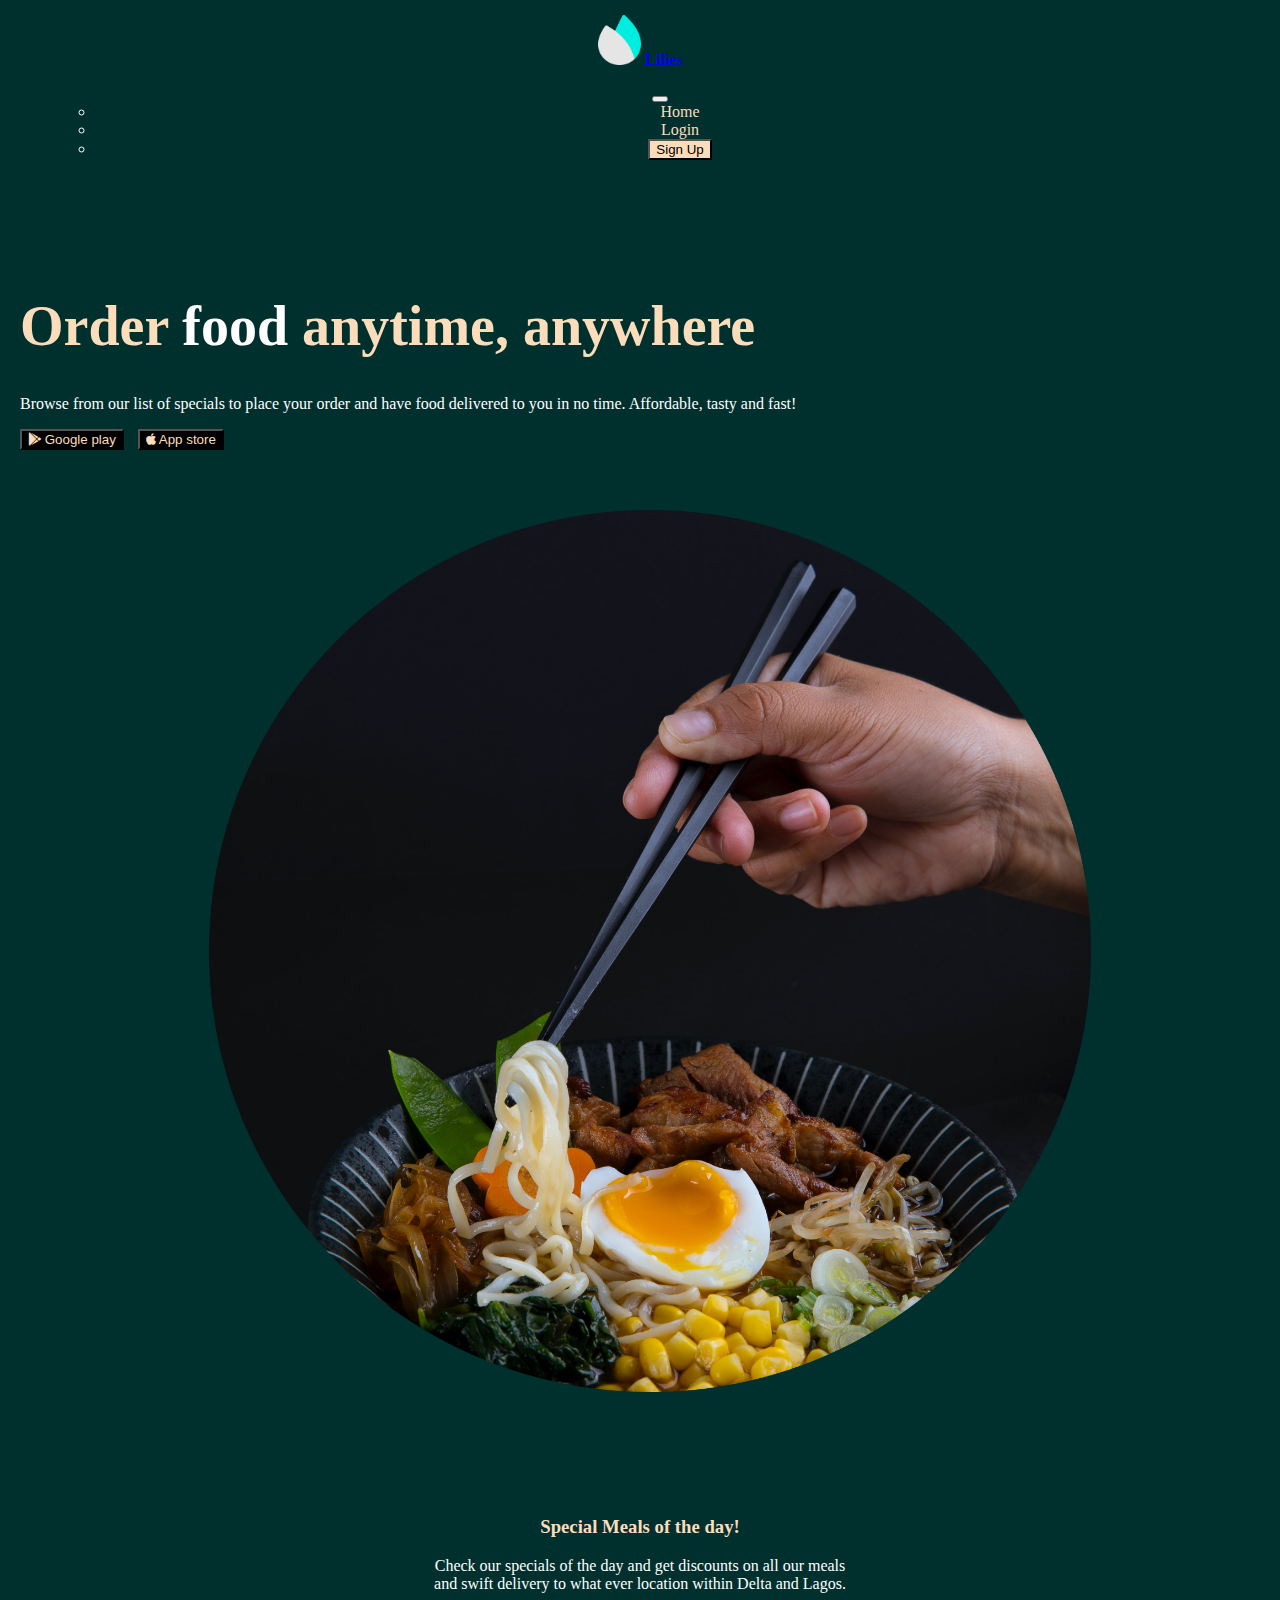
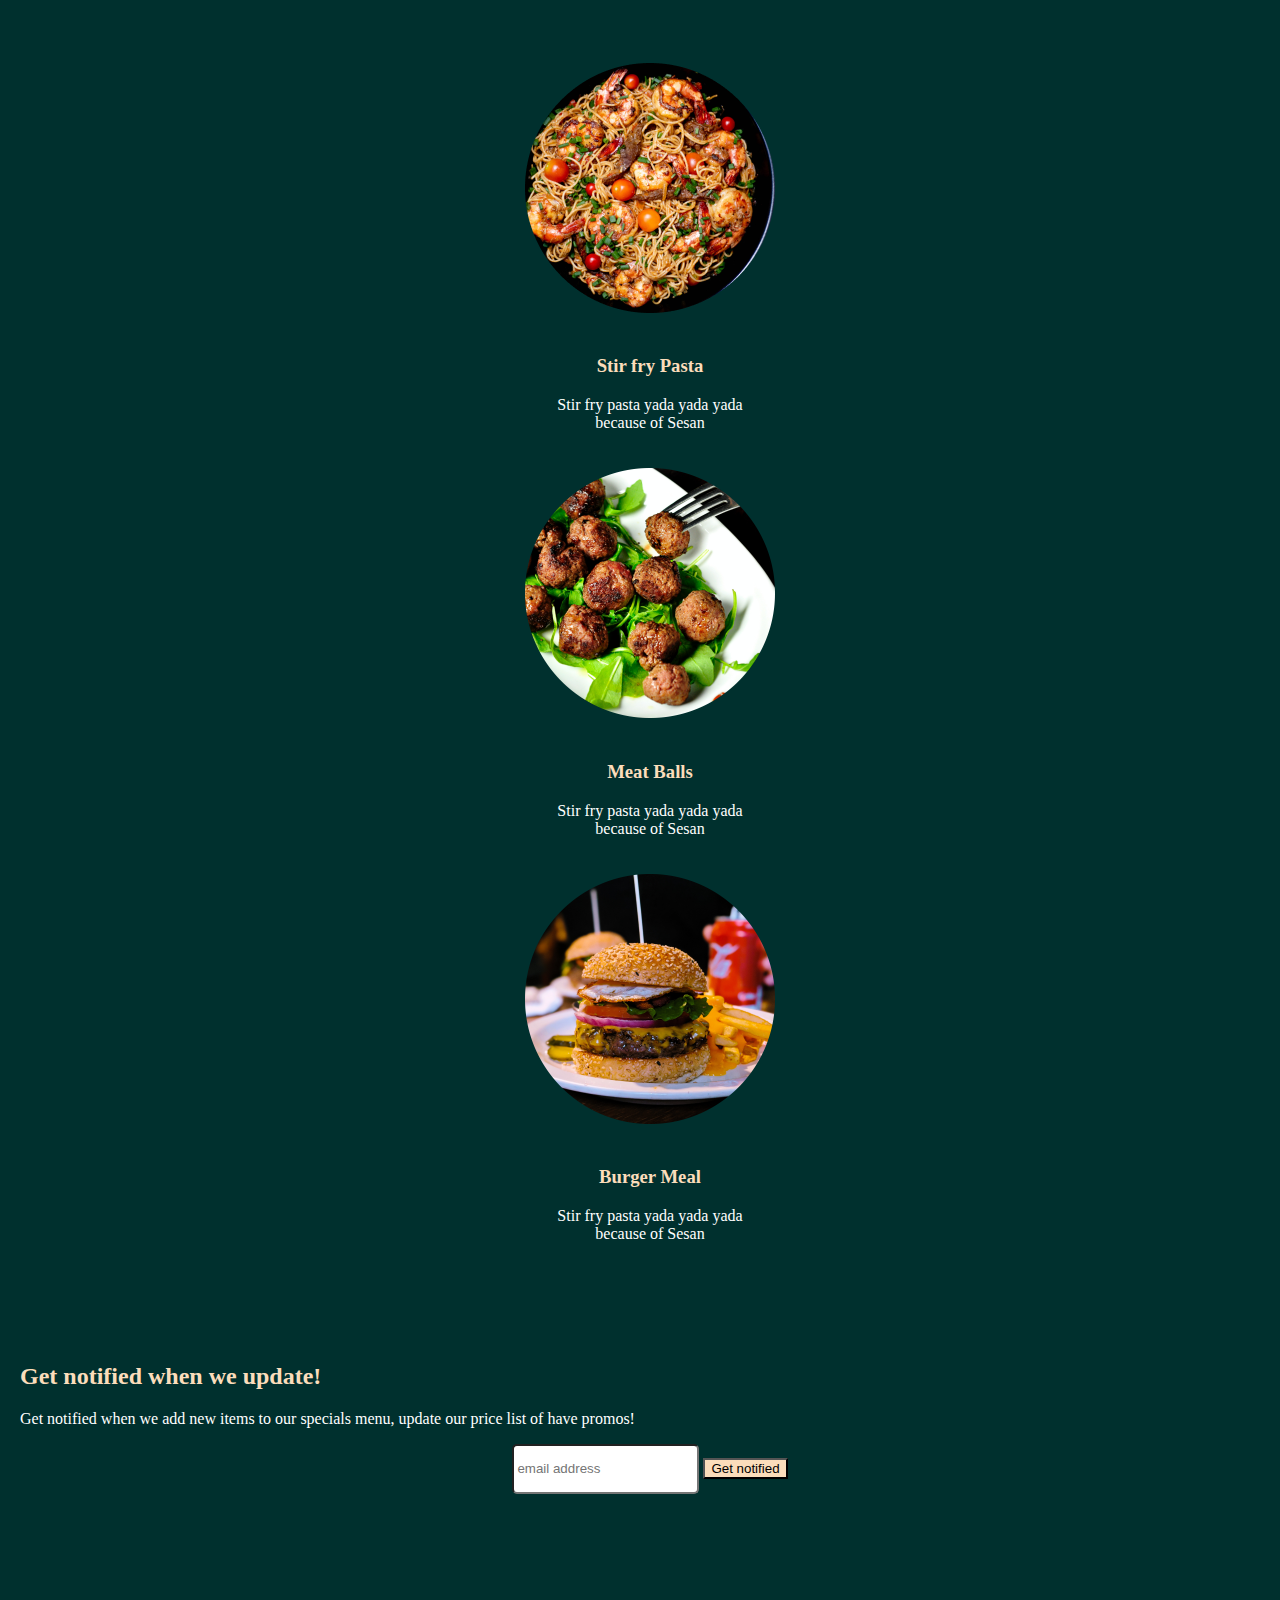
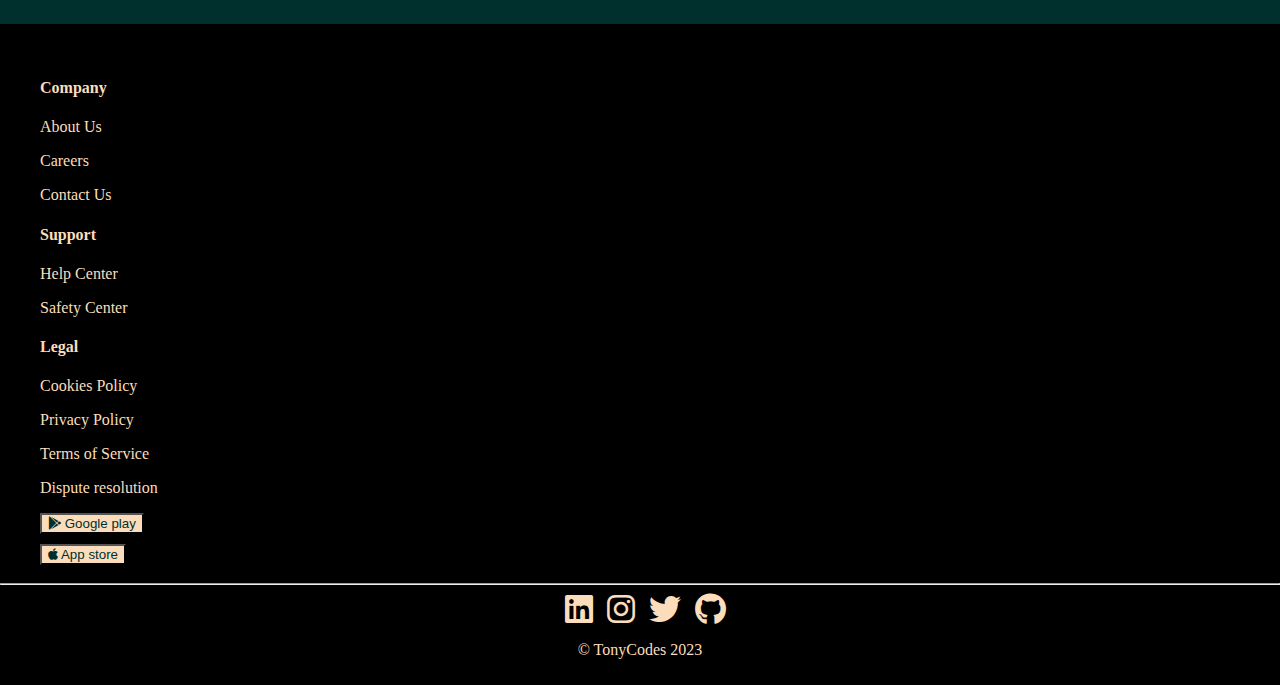
<file: index.html>
<!DOCTYPE html>
<html lang="en">
<head>
    <meta charset="UTF-8">
    <meta name="viewport" content="width=device-width, initial-scale=1.0">
    <title>Lilies Foods</title>
    <link rel="stylesheet" href="https://cdnjs.cloudflare.com/ajax/libs/font-awesome/6.4.0/css/all.min.css">
    <link href="https://cdn.jsdelivr.net/npm/bootstrap@5.3.0-alpha1/dist/css/bootstrap.min.css" rel="stylesheet" integrity="sha384-GLhlTQ8iRABdZLl6O3oVMWSktQOp6b7In1Zl3/Jr59b6EGGoI1aFkw7cmDA6j6gD" crossorigin="anonymous">
    <script src="https://cdn.jsdelivr.net/npm/bootstrap@5.3.0-alpha1/dist/js/bootstrap.bundle.min.js" integrity="sha384-w76AqPfDkMBDXo30jS1Sgez6pr3x5MlQ1ZAGC+nuZB+EYdgRZgiwxhTBTkF7CXvN" crossorigin="anonymous"></script>
    <link rel="stylesheet" href="styles.css">
</head>
<body>
    <nav class="navbar navbar-expand-lg navbar-dark">
        <a class="navbar-brand" href="index.html"><img class="logo" src="images/logo.png" alt="Lilies"><b> Lilies</b></a>
        <ul class="navbar-nav ms-auto">
          <button class="navbar-toggler" type="button" data-bs-toggle="collapse" data-bs-target="#navbar" aria-controls="navbarSupportedContent" aria-expanded="false" aria-label="Toggle navigation">
            <span class="navbar-toggler-icon"></span>
          </button>
          <div class="collapse navbar-collapse" id="navbar">
            <ul class="navbar-nav ml-auto">
                <li class="nav-item">
                    <a class="nav-link" href="index.html">Home</a>
                </li>
                <li class="nav-item">
                    <a class="nav-link" href="login.html">Login</a>
                </li>
                <li class="nav-item">
                    <a class="nav-link" href="signup.html"><button class="btn">Sign Up</button></a>
                </li>
            </ul>
        </div>
        </nav>

        
<section id="header">
    <div class="container-fluid row">
    <div class="conatiner cont-1 col-lg-6 col-md-6">
        <h1>Order <span>food</span> anytime, anywhere</h1>
        <p>Browse from our list of specials to place your order and have food delivered to you in no time. Affordable, tasty and fast!<p>
            
            <button class="btn btn-two"><i class="fa-brands fa-google-play"></i> Google play</button>
            <button class="btn btn-two"><i class="fa-brands fa-apple"></i> App store</button>
        </div><!--   con-1-ends -->
        
        <div class="conatiner cont-2 col-lg-6 col-md-6">
            <img class="landing-pageimg-1" src="images/landing-pageimg-1.png">
            </div><!--   con-2-ends -->
        </div><!-- row-1-ends -->
    </section><!-- section-one-ends -->


    <section>
<div class="container">
    <h3>Special Meals of the day!</h3>
    <p>Check our specials of the day and get discounts on all our meals <br> and swift delivery to what ever location within Delta and Lagos.</p>
</div>

<div class="container-fluid row">
<div class="container col-lg-4 col-md-4">
<img class="img-2" src="images/landing-pageimg2.png">
<h3>Stir fry Pasta</h3>
    <p>Stir fry pasta yada yada yada <br> because of Sesan</p>
</div>

<div class="container col-lg-4 col-md-4">
    <img class="img-2" src="images/landing-pageimg3.png">
    <h3>Meat Balls</h3>
    <p>Stir fry pasta yada yada yada <br> because of Sesan</p>
    
    </div>
    
    <div class="container col-lg-4 col-md-4">
        <img class="img-2" src="images/landing-pageimg4.png">
        <h3>Burger Meal</h3>
    <p>Stir fry pasta yada yada yada <br> because of Sesan</p>
        </div>
</div><!-- row-ends -->
    </section><!-- section-2-ends -->


    <div class="container-fluid row">
<div class="container get-notified-container-one col-lg-7 col-md-7">
<h2>Get notified when we update!</h2>
<p>Get notified when we add new items to our specials menu, update our price list of have promos!</p>
</div>

<div class="container col-lg-5 col-md-5">
<input placeholder="email address" type="text"> <button class="btn btnn-2">Get notified</button>

</div>
    </div> <!--    row-ends -->
<section>

</section><!-- section-3-ends -->


<section id="foot">
<div class="container-fluid footer">
<div class="container-fluid row">

<div class="container col-lg-3 col-md-3">
<h4>Company</h4>
<p>About Us</p>
<p>Careers</p>
<p>Contact Us</p>
</div>

<div class="container col-lg-3 col-md-3">
   <h4>Support</h4>
   <p>Help Center</p>
   <p>Safety Center</p>
    </div>

    
    <div class="container col-lg-3 col-md-3">
        <h4>Legal</h4>
        <p>Cookies Policy</p>
        <p>Privacy Policy</p>
        <p>Terms of Service</p>
        <p>Dispute resolution</p>
        </div>

        
        <div class="container col-lg-3 col-md-3">
        <button class="btn btn-footer"><i class="fa-brands fa-google-play"></i> Google play</button> <br> 
<button class="btn btn-footer"><i class="fa-brands fa-apple"></i> App store</button>
            </div>
            


</div><!--    row-ends -->

</div>
<hr>
<div class="container-fluid footer-container">
    <a href="https://www.linkedin.com/in/anthony-adams-891b86202"><i class="fa-brands icons fa-linkedin fa-2x"></i> </a>
    <a href="https://ig.me/m/tony_ad__"><i class="fa-brands icons fa-instagram fa-2x"></i></a>
    <a href="https://twitter.com/tony_ad__"> <i class="fa-brands icons fa-twitter fa-2x"></i></a>
    <a href="https://github.com/AthonysWorld"><i class="fa-brands icons fa-github fa-2x"></i></a>
 
</div>
<div class="footer-container"> <p>&#169 TonyCodes 2023</p></div>

</section><!-- section-4-ends -->

    <script src="index.js"></script>
</body>
</html>
</file>
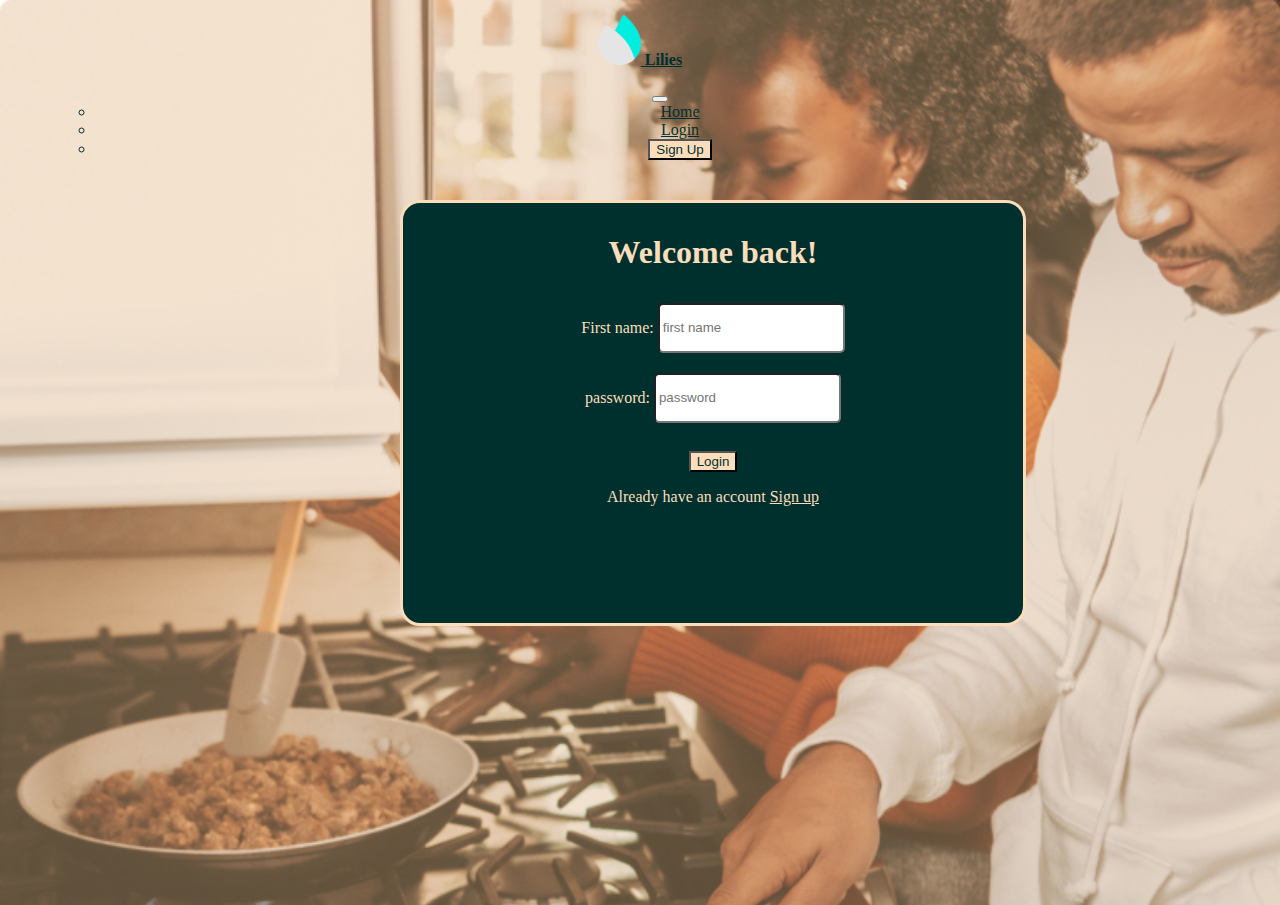
<file: login.html>
<!DOCTYPE html>
<html lang="en">
<head>
    <meta charset="UTF-8">
    <meta name="viewport" content="width=device-width, initial-scale=1.0">
    <title>Lilies Foods</title>
    <link rel="stylesheet" href="https://cdnjs.cloudflare.com/ajax/libs/font-awesome/6.4.0/css/all.min.css">
    <link href="https://cdn.jsdelivr.net/npm/bootstrap@5.3.0-alpha1/dist/css/bootstrap.min.css" rel="stylesheet" integrity="sha384-GLhlTQ8iRABdZLl6O3oVMWSktQOp6b7In1Zl3/Jr59b6EGGoI1aFkw7cmDA6j6gD" crossorigin="anonymous">
    <script src="https://cdn.jsdelivr.net/npm/bootstrap@5.3.0-alpha1/dist/js/bootstrap.bundle.min.js" integrity="sha384-w76AqPfDkMBDXo30jS1Sgez6pr3x5MlQ1ZAGC+nuZB+EYdgRZgiwxhTBTkF7CXvN" crossorigin="anonymous"></script>
    <link rel="stylesheet" href="login.css">
</head>
<body>
    <nav class="navbar navbar-expand-lg navbar-dark">
        <a class="navbar-brand" href="index.html"><img class="logo" src="images/logo.png" alt="Lilies"><b> Lilies</b></a>
        <ul class="navbar-nav ms-auto">
          <button class="navbar-toggler" type="button" data-bs-toggle="collapse" data-bs-target="#navbar" aria-controls="navbarSupportedContent" aria-expanded="false" aria-label="Toggle navigation">
            <span class="navbar-toggler-icon"></span>
          </button>
          <div class="collapse navbar-collapse" id="navbar">
            <ul class="navbar-nav ml-auto">
                <li class="nav-item">
                    <a class="nav-link" href="index.html">Home</a>
                </li>
                <li class="nav-item">
                    <a class="nav-link" href="login.html">Login</a>
                </li>
                <li class="nav-item">
                    <a class="nav-link" href="signup.html"><button class="btn">Sign Up</button></a>
                </li>
            </ul>
        </div>
        </nav>

        <div class="container-fluid login-container">
    <div class="container-one">
        <span>
            <h1>Welcome back!</h1>
            <form>
                <label for="fname">First name:</label>
          <input type="text" id="fname" name="fname" placeholder="first name"><br>
          <label for="lname">password:</label>
          <input type="text" id="lname" name="lname" placeholder="password"><br><br>
          <button class="btn">Login</button>
            </form>
        </span>
        <p>Already have an account <a href="signup.html">Sign up</a></p>
</div>
        </div><!-- row-ends
</body>
</html>
</file>
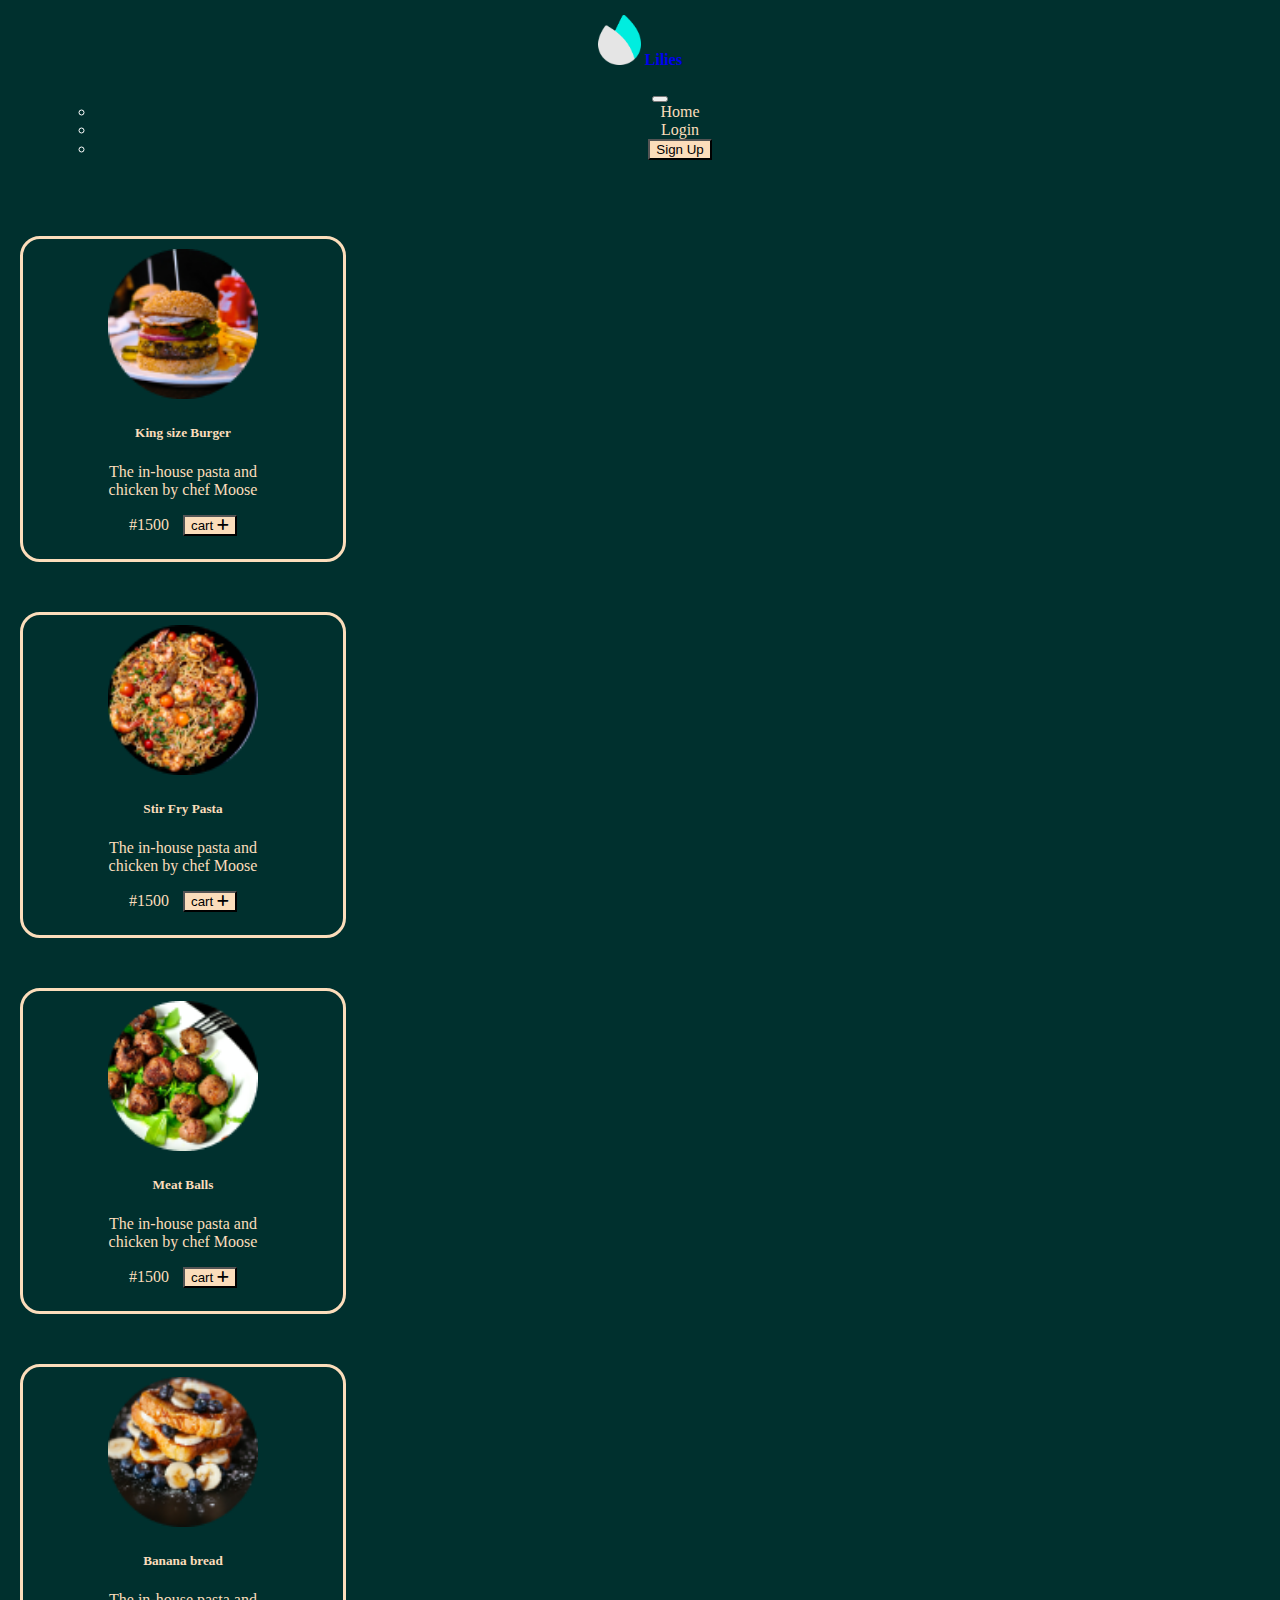
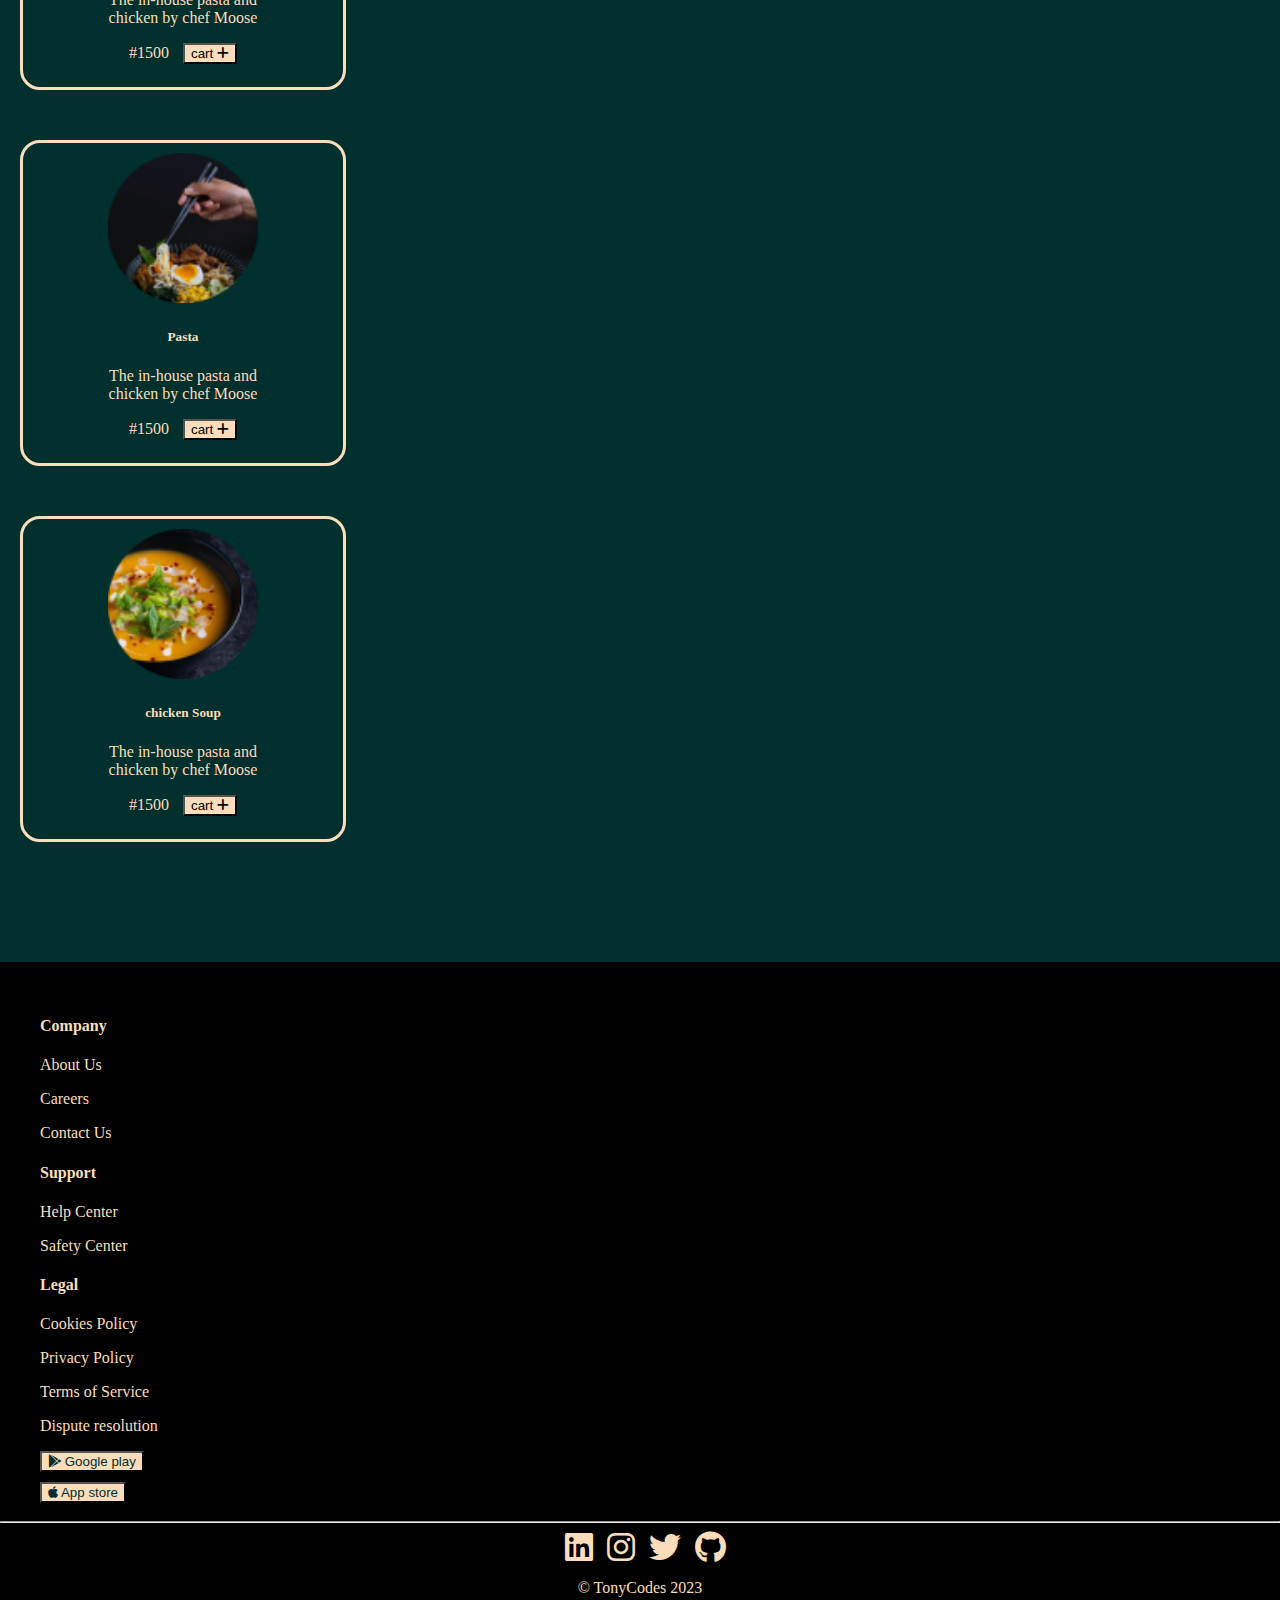
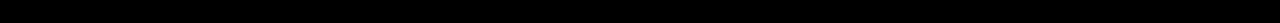
<file: order.html>
<!DOCTYPE html>
<html lang="en">
<head>
    <meta charset="UTF-8">
    <meta name="viewport" content="width=device-width, initial-scale=1.0">
    <title>Lilies Foods</title>
    <link rel="stylesheet" href="https://cdnjs.cloudflare.com/ajax/libs/font-awesome/6.4.0/css/all.min.css">
    <link href="https://cdn.jsdelivr.net/npm/bootstrap@5.3.0-alpha1/dist/css/bootstrap.min.css" rel="stylesheet" integrity="sha384-GLhlTQ8iRABdZLl6O3oVMWSktQOp6b7In1Zl3/Jr59b6EGGoI1aFkw7cmDA6j6gD" crossorigin="anonymous">
    <script src="https://cdn.jsdelivr.net/npm/bootstrap@5.3.0-alpha1/dist/js/bootstrap.bundle.min.js" integrity="sha384-w76AqPfDkMBDXo30jS1Sgez6pr3x5MlQ1ZAGC+nuZB+EYdgRZgiwxhTBTkF7CXvN" crossorigin="anonymous"></script>
    <link rel="stylesheet" href="styles.css">
    <link rel="stylesheet" href="order.css">
</head>
<body>
    <nav class="navbar navbar-expand-lg navbar-dark">
        <a class="navbar-brand" href="index.html"><img class="logo" src="images/logo.png" alt="Lilies"><b> Lilies</b></a>
        <ul class="navbar-nav ms-auto">
          <button class="navbar-toggler" type="button" data-bs-toggle="collapse" data-bs-target="#navbar" aria-controls="navbarSupportedContent" aria-expanded="false" aria-label="Toggle navigation">
            <span class="navbar-toggler-icon"></span>
          </button>
          <div class="collapse navbar-collapse" id="navbar">
            <ul class="navbar-nav ml-auto">
                <li class="nav-item">
                    <a class="nav-link" href="index.html">Home</a>
                </li>
                <li class="nav-item">
                    <a class="nav-link" href="login.html">Login</a>
                </li>
                <li class="nav-item">
                    <a class="nav-link" href="signup.html"><button class="btn">Sign Up</button></a>
                </li>
            </ul>
        </div>
        </nav>
<section id="order-food">
<div class="container-fluid row">
<div class="container order col-lg-3 col-md-6">
    <img class="order-image" src="images/burger-order.png" alt="">
<h5>King size Burger</h5>
<p>The in-house pasta and <br>chicken by chef Moose</p>
#1500
<button class="btn order-btn">cart <i class="fa-solid fa-plus"></i></button>
</div>

<div class="container order col-lg-3 col-md-6">
    <img class="order-image" src="images/paster-order.png" alt="">
<h5>Stir Fry Pasta</h5>
<p>The in-house pasta and <br>chicken by chef Moose</p>
#1500
<button class="btn order-btn">cart <i class="fa-solid fa-plus"></i></button>
</div>

<div class="container order col-lg-3 col-md-6">
    <img class="order-image" src="images/meatballs-order.png" alt="">
<h5>Meat Balls</h5>
<p>The in-house pasta and <br>chicken by chef Moose</p>
#1500
<button class="btn order-btn">cart <i class="fa-solid fa-plus"></i></button>
</div>



    <div class="container order col-lg-3 col-md-6">
        <img class="order-image" src="images/bananabread-order.png" alt="">
    <h5>Banana bread</h5>
    <p>The in-house pasta and <br>chicken by chef Moose</p>
    #1500
<button class="btn order-btn">cart <i class="fa-solid fa-plus"></i></button>
    </div>
    
    <div class="container order col-lg-3 col-md-6">
        <img class="order-image" src="images/pasta-order.png" alt="">
    <h5>Pasta</h5>
    <p>The in-house pasta and <br>chicken by chef Moose</p>
    #1500
<button class="btn order-btn">cart <i class="fa-solid fa-plus"></i></button>
    </div>

    
    <div class="container  order col-lg-3 col-md-6">
        <img class="order-image" src="images/chickensoup-order.png" alt="">
    <h5>chicken Soup</h5>
    <p>The in-house pasta and <br>chicken by chef Moose</p>
    #1500
<button class="btn order-btn">cart <i class="fa-solid fa-plus"></i></button>
    </div>
    
    </div>
</section>
        


<section id="foot">
<div class="container-fluid footer">
<div class="container-fluid row">

<div class="container col-lg-3 col-md-3">
<h4>Company</h4>
<p>About Us</p>
<p>Careers</p>
<p>Contact Us</p>
</div>

<div class="container col-lg-3 col-md-3">
   <h4>Support</h4>
   <p>Help Center</p>
   <p>Safety Center</p>
    </div>

    
    <div class="container col-lg-3 col-md-3">
        <h4>Legal</h4>
        <p>Cookies Policy</p>
        <p>Privacy Policy</p>
        <p>Terms of Service</p>
        <p>Dispute resolution</p>
        </div>

        
        <div class="container col-lg-3 col-md-3">
        <button class="btn btn-footer"><i class="fa-brands fa-google-play"></i> Google play</button> <br> 
<button class="btn btn-footer"><i class="fa-brands fa-apple"></i> App store</button>
            </div>
            


</div><!--    row-ends -->

</div>
<hr>
<div class="container-fluid footer-container">
    <a href="https://www.linkedin.com/in/anthony-adams-891b86202"><i class="fa-brands icons fa-linkedin fa-2x"></i> </a>
    <a href="https://ig.me/m/tony_ad__"><i class="fa-brands icons fa-instagram fa-2x"></i></a>
    <a href="https://twitter.com/tony_ad__"> <i class="fa-brands icons fa-twitter fa-2x"></i></a>
    <a href="https://github.com/AthonysWorld"><i class="fa-brands icons fa-github fa-2x"></i></a>
 
</div>
<div class="footer-container"> <p>&#169 TonyCodes 2023</p></div>

</section><!-- section-4-ends -->

    <script src="index.js"></script>
</body>
</html>
</file>
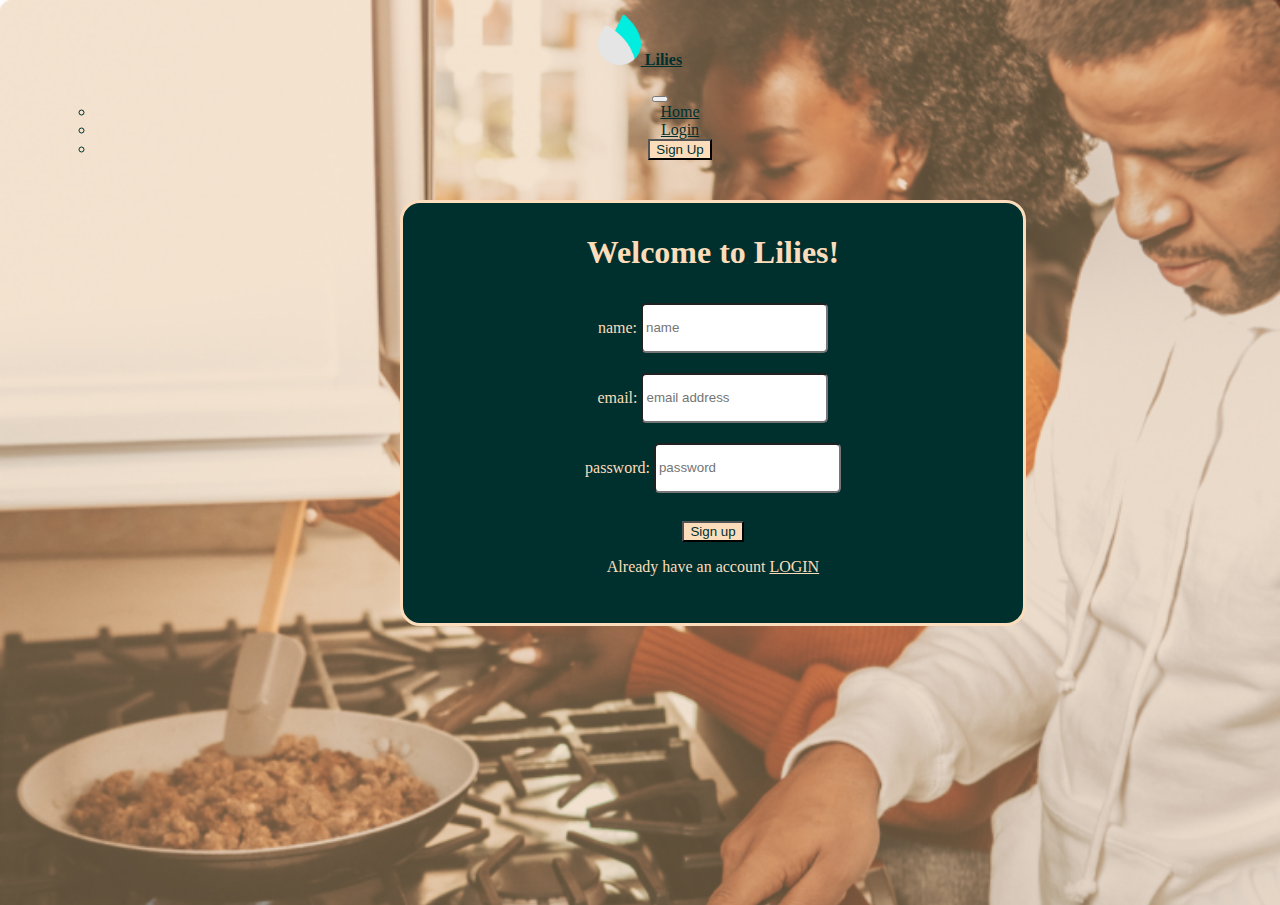
<file: signup.html>
<!DOCTYPE html>
<html lang="en">
<head>
    <meta charset="UTF-8">
    <meta name="viewport" content="width=device-width, initial-scale=1.0">
    <title>Lilies Foods</title>
    <link rel="stylesheet" href="https://cdnjs.cloudflare.com/ajax/libs/font-awesome/6.4.0/css/all.min.css">
    <link href="https://cdn.jsdelivr.net/npm/bootstrap@5.3.0-alpha1/dist/css/bootstrap.min.css" rel="stylesheet" integrity="sha384-GLhlTQ8iRABdZLl6O3oVMWSktQOp6b7In1Zl3/Jr59b6EGGoI1aFkw7cmDA6j6gD" crossorigin="anonymous">
    <script src="https://cdn.jsdelivr.net/npm/bootstrap@5.3.0-alpha1/dist/js/bootstrap.bundle.min.js" integrity="sha384-w76AqPfDkMBDXo30jS1Sgez6pr3x5MlQ1ZAGC+nuZB+EYdgRZgiwxhTBTkF7CXvN" crossorigin="anonymous"></script>
    <link rel="stylesheet" href="login.css">
</head>
<body>
    <nav class="navbar navbar-expand-lg navbar-dark">
        <a class="navbar-brand" href="index.html"><img class="logo" src="images/logo.png" alt="Lilies"><b> Lilies</b></a>
        <ul class="navbar-nav ms-auto">
          <button class="navbar-toggler" type="button" data-bs-toggle="collapse" data-bs-target="#navbar" aria-controls="navbarSupportedContent" aria-expanded="false" aria-label="Toggle navigation">
            <span class="navbar-toggler-icon"></span>
          </button>
          <div class="collapse navbar-collapse" id="navbar">
            <ul class="navbar-nav ml-auto">
                <li class="nav-item">
                    <a class="nav-link" href="index.html">Home</a>
                </li>
                <li class="nav-item">
                    <a class="nav-link" href="login.html">Login</a>
                </li>
                <li class="nav-item">
                    <a class="nav-link" href="signup.html"><button class="btn">Sign Up</button></a>
                </li>
            </ul>
        </div>
        </nav>

        <div class="container-fluid login-container">
    <div class="container-one">
     
        <h1>Welcome to Lilies!</h1>
        <form>
            <label for="name">name:</label>
      <input type="text" id="name" name="fname" placeholder="name"><br>
            <label for="email">email:</label>
      <input type="text" id="email" name="fname" placeholder="email address"><br>
      <label for="password">password:</label>
      <input type="text" id="password" name="lname" placeholder="password"><br>
      <br>
      <button class="btn">Sign up</button>
        </form>
        <p>Already have an account <a href="login.html">LOGIN</a></p>
</div>

        </div><!-- row-ends
</body>
</html>
</file>
<file: styles.css>
body{
    background-color: #00302E;
    color: #fff;
    text-align: center;
    justify-content: center;
    align-items: center;
    margin: 0%;
}
span{
    color: #fff;
}
.navbar{
    background-color:#00302E;
    margin: 5px;
    padding: 10px;
}
.nav-link{
    color: #FBDDBB;
}
.logo{
 height: 50px;
}
section{
    margin-bottom: 120px;
}
h1,h2,h3,h4,h5,h6{
    color: #FBDDBB;
}
h1{
    font-size: 3.5rem;
}
.container-fluid{
    padding-left: 20px;
    margin-top: 50px;
}
.landing-pageimg-1{
    width: 70%;
}
.img-2{
    height: 250px;
    width: 250px;
    margin-bottom: 20px;
    margin-top: 20px;
}
.cont-1{
    text-align: left;
    padding-top: 20px;
    margin-bottom: 50px;
}
.btn{
    background-color: #FBDDBB;
}
.btn-two{
    margin-right: 10px;
    margin-bottom: 10px;
    background-color: black;
    color: #FBDDBB;
}
.btn-two:hover{
    background-color: #FBDDBB;
    color: black;
}
.btnn-2{
    margin-top: 10px;
    margin-bottom: 10px;
}
.btn-footer{
    margin-bottom: 10px;
    color: #00302E;
}
input{
    border-radius: 5px;
    height: 40px;
    padding: 3px;
    margin-bottom: 10px;
    
}
.get-notified-container-one{
    text-align: left;
}
.footer{
    background-color: black;
    color: #FBDDBB;
    padding-top: 5px;
}
#foot{
 text-align: left;   
 padding-bottom: 10px;
 margin: 0%;
 background-color: black;
}

.footer-container{
    color: #FBDDBB;
    text-align: center;
    justify-content: center;
    align-items: center;
    margin: 0%;   
}
a{
    text-decoration: none;
}
.icons{
    color: #FBDDBB;
    margin-right: 10px;
}
@media (max-width:900px) {
    .container{
margin-top: 10px;
margin-bottom: 10px;
    }
}

/* order css */

.order-image{
    height: 150px;
    height: 150px;
}
</file>
<file: login.css>
body{
    background-color: #00302E;
    color: #fff;
    text-align: center;
    justify-content: center;
    align-items: center;
    margin: 0%;
    padding: 0%;
    background-image: url(images/Group\ 13.png);
    background-repeat: no-repeat;
    background-size: cover;
    height: 100vh;
    width: 100%;
}
.navbar{
   color: #00302E;
    margin: 5px;
    padding: 10px;
}
.nav-link{
    color: #00302E;
}
.navbar-brand{
    color: #00302E;
}
.logo{
 height: 50px;
}

.container-one{
    background-color: #00302E;
    padding: 10px;
    padding-top: 20px;
    border-radius: 20px;
    height: 400px;
    width: 600px;
    position: absolute;
    z-index: 1;
    top: 200px;
    left: 400px;
    color: #FBDDBB;
    padding: 10px;
    border: solid;
}
a{
    color: #FBDDBB;
}
input{
    border-radius: 5px;
    height: 40px;
    padding: 3px;
    margin-bottom: 10px;
    margin-top: 10px;
    color: #00302E;
}
.btn{
    background-color: #FBDDBB;
    color: #00302E;
}

@media (max-width:900px) {
    .container-one{
        background-color: #00302E;
        border-radius: 15px;
        height: 350px;
        width: 300px;
        position: absolute;
        z-index: 1;
        top: 200px;
        left: 30px;
        color: #FBDDBB;
        padding: 10px;
    }
}
</file>
<file: order.css>
.order{
    margin-top: 50px;
    margin-bottom: 50px;
}
.order-btn{
    margin-left: 10px;
}

.order{
    background-color: #00302E;
    border-radius: 20px;
    height: 300px;
    width: 300px;
    color: #FBDDBB;
    padding: 10px;
    border: solid;
}
@media (max-width:900px) {
    .order-image{
        width: 90px;
        height: 90px;
    }
}
</file>
